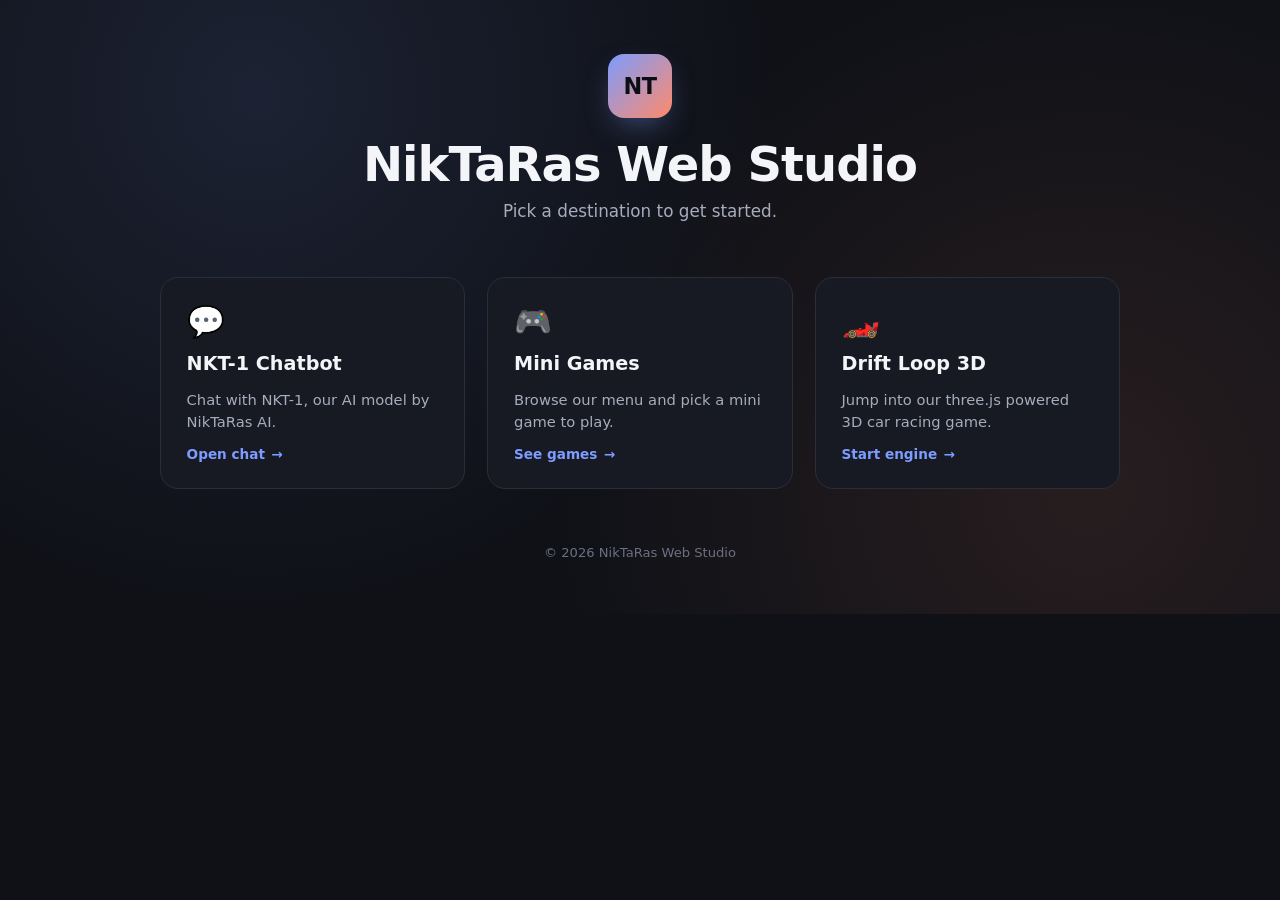
<file: index.html>
<!DOCTYPE html>
<html lang="en">
<head>
<meta charset="UTF-8">
<meta name="viewport" content="width=device-width, initial-scale=1.0">
<meta property="og:title" content="NikTaRas Web Studio">
<meta property="og:description" content="Chatbot, mini games, and a 3D car game — all in one place.">
<meta property="og:url" content="https://web.niktaras.com/">
<meta property="og:type" content="website">
<title>NikTaRas Web Studio</title>
<link rel="stylesheet" href="style.css">
</head>
<body>
  <div class="brand">
    <div class="mark">NT</div>
    <h1>NikTaRas Web Studio</h1>
    <p>Pick a destination to get started.</p>
  </div>

  <div class="cards">
    <a class="card" href="ai/">
      <div class="icon">💬</div>
      <h2>NKT-1 Chatbot</h2>
      <p>Chat with NKT-1, our AI model by NikTaRas AI.</p>
      <span class="go">Open chat <span class="arrow">→</span></span>
    </a>

    <a class="card" href="games/">
      <div class="icon">🎮</div>
      <h2>Mini Games</h2>
      <p>Browse our menu and pick a mini game to play.</p>
      <span class="go">See games <span class="arrow">→</span></span>
    </a>

    <a class="card" href="game-3d-1/">
      <div class="icon">🏎️</div>
      <h2>Drift Loop 3D</h2>
      <p>Jump into our three.js powered 3D car racing game.</p>
      <span class="go">Start engine <span class="arrow">→</span></span>
    </a>
  </div>

  <footer>&copy; 2026 NikTaRas Web Studio</footer>
</body>
</html>
</file>
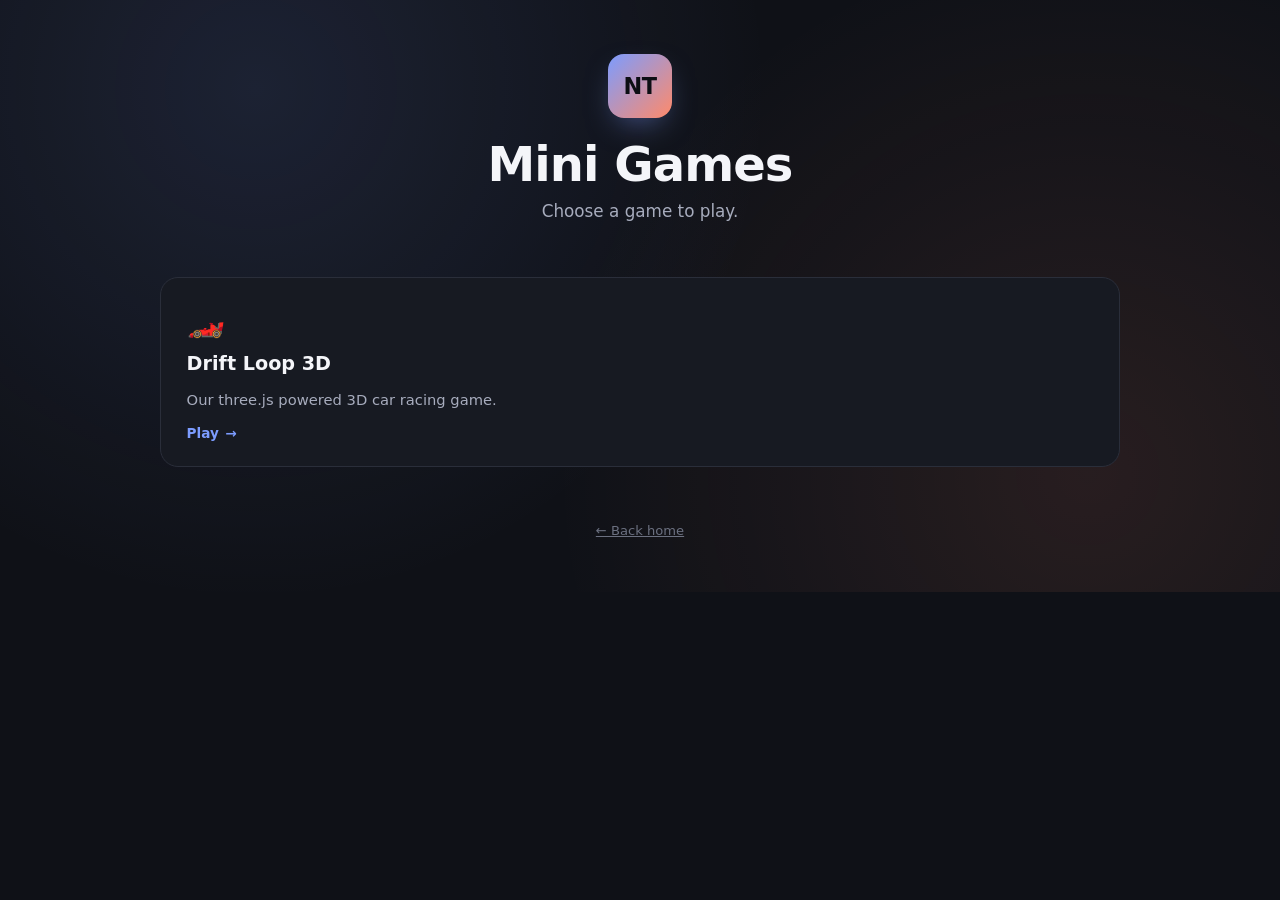
<file: games/index.html>
<!DOCTYPE html>
<html lang="en">
<head>
<meta charset="UTF-8">
<meta name="viewport" content="width=device-width, initial-scale=1.0">
<title>Mini Games — NikTaRas Web Studio</title>
<link rel="stylesheet" href="../style.css">
</head>
<body>
  <div class="brand">
    <div class="mark">NT</div>
    <h1>Mini Games</h1>
    <p>Choose a game to play.</p>
  </div>

  <div class="cards">
    <a class="card" href="../game-3d-1/">
      <div class="icon">🏎️</div>
      <h2>Drift Loop 3D</h2>
      <p>Our three.js powered 3D car racing game.</p>
      <span class="go">Play <span class="arrow">→</span></span>
    </a>
  </div>

  <footer><a href="../" style="color:inherit">&larr; Back home</a></footer>
</body>
</html>
</file>
<file: style.css>
:root {
  --ink: #14161c;
  --ink-soft: #4a4f5c;
  --paper: #0f1117;
  --paper-warm: #171a22;
  --rule: #2a2e3a;
  --accent: #7c9cff;
  --accent-soft: #3a4270;
  --accent2: #ff8a6a;
  --sans: "Segoe UI", system-ui, -apple-system, sans-serif;
  color-scheme: dark;
}

* { box-sizing: border-box; }

html, body {
  margin: 0;
  min-height: 100%;
  background: var(--paper);
  color: var(--ink);
  font-family: var(--sans);
}

body {
  display: flex;
  flex-direction: column;
  align-items: center;
  justify-content: center;
  padding: 6vh 6vw;
  background:
    radial-gradient(circle at 20% 15%, rgba(124, 156, 255, 0.12), transparent 45%),
    radial-gradient(circle at 85% 80%, rgba(255, 138, 106, 0.10), transparent 45%),
    var(--paper);
}

.brand {
  text-align: center;
  margin-bottom: 3.5rem;
}

.brand .mark {
  display: inline-flex;
  align-items: center;
  justify-content: center;
  width: 64px;
  height: 64px;
  border-radius: 16px;
  background: linear-gradient(135deg, var(--accent), var(--accent2));
  color: #0c0e14;
  font-weight: 800;
  font-size: 1.4rem;
  letter-spacing: -0.02em;
  margin-bottom: 1.1rem;
  box-shadow: 0 12px 30px -10px rgba(124, 156, 255, 0.5);
}

.brand h1 {
  margin: 0;
  font-size: clamp(2rem, 5vw, 3rem);
  font-weight: 800;
  letter-spacing: -0.02em;
  color: #f4f5f9;
}

.brand p {
  margin: 0.6rem 0 0;
  color: var(--ink-soft);
  font-size: 1.05rem;
  color: #a7acbd;
}

.cards {
  display: grid;
  grid-template-columns: repeat(auto-fit, minmax(230px, 1fr));
  gap: 1.4rem;
  width: 100%;
  max-width: 960px;
}

.card {
  position: relative;
  display: flex;
  flex-direction: column;
  gap: 0.9rem;
  padding: 1.8rem 1.6rem 1.6rem;
  border-radius: 18px;
  background: var(--paper-warm);
  border: 1px solid var(--rule);
  text-decoration: none;
  color: inherit;
  overflow: hidden;
  transition: transform 0.18s ease, border-color 0.18s ease, box-shadow 0.18s ease;
}

.card::before {
  content: "";
  position: absolute;
  inset: 0;
  opacity: 0;
  transition: opacity 0.18s ease;
  background: radial-gradient(circle at 30% 0%, rgba(124, 156, 255, 0.18), transparent 60%);
}

.card:hover,
.card:focus-visible {
  transform: translateY(-4px);
  border-color: var(--accent-soft);
  box-shadow: 0 18px 40px -20px rgba(0, 0, 0, 0.6);
}

.card:hover::before,
.card:focus-visible::before {
  opacity: 1;
}

.card .icon {
  font-size: 1.9rem;
  line-height: 1;
}

.card h2 {
  margin: 0;
  font-size: 1.2rem;
  font-weight: 700;
  color: #f4f5f9;
}

.card p {
  margin: 0;
  font-size: 0.92rem;
  color: #a7acbd;
  line-height: 1.45;
  flex-grow: 1;
}

.card .go {
  display: inline-flex;
  align-items: center;
  gap: 0.4rem;
  font-size: 0.85rem;
  font-weight: 600;
  color: var(--accent);
}

.card .go .arrow {
  transition: transform 0.18s ease;
}

.card:hover .go .arrow,
.card:focus-visible .go .arrow {
  transform: translateX(4px);
}

footer {
  margin-top: 3.5rem;
  color: #6b7080;
  font-size: 0.82rem;
  text-align: center;
}
</file>
